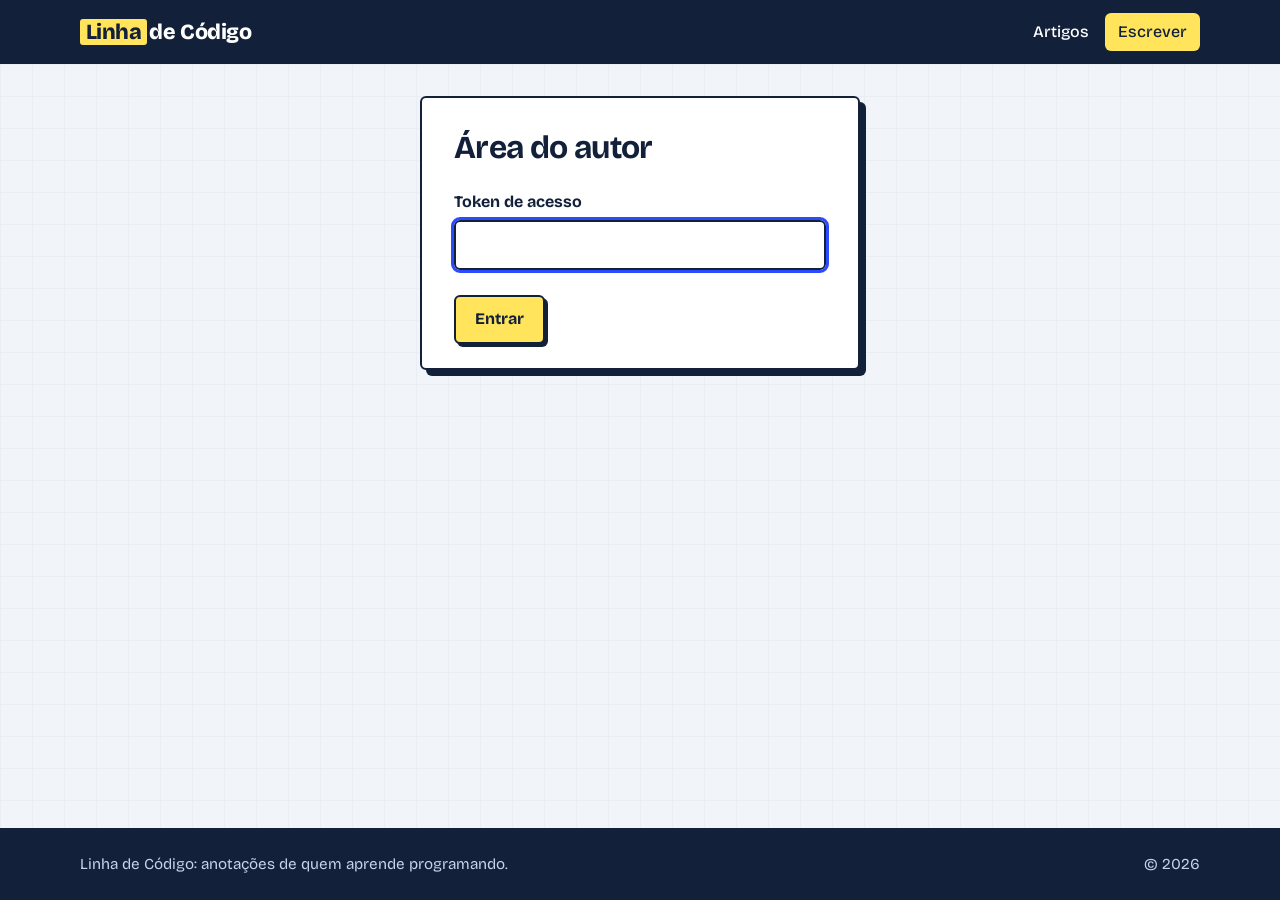
<file: src/main/resources/static/admin.html>
<!DOCTYPE html>
<html lang="pt-BR">
<head>
  <meta charset="UTF-8">
  <meta name="viewport" content="width=device-width, initial-scale=1">
  <title>Escrever | Linha de Código</title>
  <meta name="robots" content="noindex">
  <link rel="preconnect" href="https://fonts.googleapis.com">
  <link rel="preconnect" href="https://fonts.gstatic.com" crossorigin>
  <link href="https://fonts.googleapis.com/css2?family=Bricolage+Grotesque:opsz,wght@12..96,400;12..96,500;12..96,700;12..96,800&family=Source+Serif+4:ital,wght@0,400;0,600;1,400&display=swap" rel="stylesheet">
  <link rel="stylesheet" href="css/style.css">
</head>
<body>
  <main class="wrap" id="root"></main>
  <script src="js/common.js"></script>
  <script src="js/admin.js"></script>
</body>
</html>
</file>
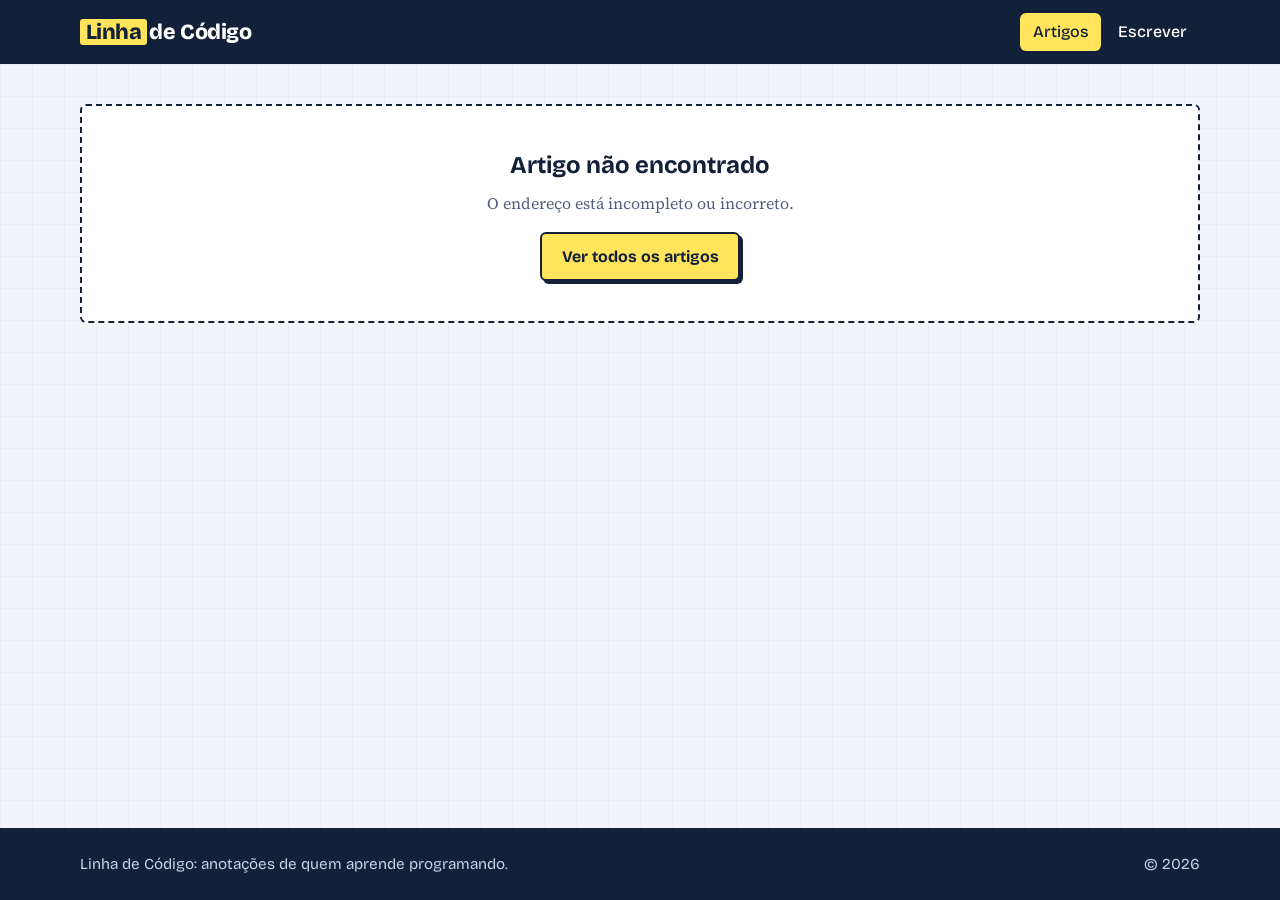
<file: src/main/resources/static/post.html>
<!DOCTYPE html>
<html lang="pt-BR">
<head>
  <meta charset="UTF-8">
  <meta name="viewport" content="width=device-width, initial-scale=1">
  <title>Artigo | Linha de Código</title>
  <link rel="preconnect" href="https://fonts.googleapis.com">
  <link rel="preconnect" href="https://fonts.gstatic.com" crossorigin>
  <link href="https://fonts.googleapis.com/css2?family=Bricolage+Grotesque:opsz,wght@12..96,400;12..96,500;12..96,700;12..96,800&family=Source+Serif+4:ital,wght@0,400;0,600;1,400&display=swap" rel="stylesheet">
  <link rel="stylesheet" href="css/style.css">
</head>
<body>
  <main class="wrap" id="root"><div class="skeleton" style="margin-top:2.5rem;height:420px"></div></main>
  <script src="js/common.js"></script>
  <script src="js/post.js"></script>
</body>
</html>
</file>
<file: src/main/resources/static/css/style.css>
:root{
  --paper:#F1F4F8; --sheet:#FFFFFF; --ink:#12203A; --muted:#51607A; --line:#C9D3E3;
  --blue:#2C4BFF; --marker:#FFE45C; --mint:#CFF2E4; --sky:#D5E2FF; --rose:#FFD9D6;
  --danger:#B3261E; --radius:6px;
  --display:"Bricolage Grotesque","Segoe UI",system-ui,sans-serif;
  --serif:"Source Serif 4",Georgia,"Times New Roman",serif;
}
*{box-sizing:border-box}
html{scroll-behavior:smooth}
body{margin:0;background:var(--paper);color:var(--ink);font:1rem/1.6 var(--display);
  background-image:linear-gradient(var(--line) 1px,transparent 1px),linear-gradient(90deg,var(--line) 1px,transparent 1px);
  background-size:32px 32px;background-attachment:fixed;min-height:100vh;display:flex;flex-direction:column}
body::before{content:"";position:fixed;inset:0;background:var(--paper);opacity:.82;z-index:-1}
main{flex:1}
a{color:inherit}
:focus-visible{outline:3px solid var(--blue);outline-offset:2px}
.wrap{width:min(1120px,100% - 2.5rem);margin-inline:auto}

/* cabeçalho */
.site-header{background:var(--ink);color:#fff;position:sticky;top:0;z-index:10}
.site-header .wrap{display:flex;align-items:center;justify-content:space-between;gap:1rem;min-height:64px;flex-wrap:wrap}
.brand{font-weight:800;font-size:1.35rem;text-decoration:none;letter-spacing:-.02em}
.brand span{background:var(--marker);color:var(--ink);padding:0 .35rem;border-radius:3px;margin-right:.15rem}
.nav{display:flex;gap:.25rem}
.nav a{text-decoration:none;padding:.4rem .8rem;border-radius:var(--radius);font-weight:500}
.nav a:hover{background:rgba(255,255,255,.12)}
.nav a[aria-current="page"]{background:var(--marker);color:var(--ink)}

/* hero */
.hero{padding:3.5rem 0 2rem}
.hero h1{font-size:clamp(2.2rem,6vw,4rem);line-height:1.02;letter-spacing:-.035em;margin:0 0 1rem;max-width:16ch;font-weight:800}
.hero h1 mark{background:var(--marker);color:inherit;padding:0 .2em;box-decoration-break:clone;-webkit-box-decoration-break:clone}
.hero p{font:1.15rem/1.6 var(--serif);color:var(--muted);max-width:52ch;margin:0 0 1.75rem}
.search{display:flex;max-width:560px;border:2px solid var(--ink);border-radius:var(--radius);background:var(--sheet);box-shadow:5px 5px 0 var(--ink)}
.search input{flex:1;border:0;padding:.85rem 1rem;font:inherit;background:transparent;min-width:0;border-radius:var(--radius)}
.search input:focus{outline:none}
.search:focus-within{box-shadow:5px 5px 0 var(--blue);border-color:var(--blue)}
.search button{border:0;border-left:2px solid var(--ink);background:var(--marker);font:inherit;font-weight:700;padding:0 1.2rem;cursor:pointer;border-radius:0 4px 4px 0}
.search button:hover{background:#ffd800}

/* filtros */
.filters{display:flex;flex-wrap:wrap;gap:.5rem;margin:2rem 0 1.5rem;align-items:center}
.chip{border:2px solid var(--ink);background:var(--sheet);border-radius:999px;padding:.25rem .9rem;font:inherit;font-weight:500;cursor:pointer}
.chip:hover{background:var(--sky)}
.chip[aria-pressed="true"]{background:var(--ink);color:#fff}
.result-info{margin-left:auto;color:var(--muted);font-size:.95rem}

/* cards */
.grid{display:grid;grid-template-columns:repeat(auto-fill,minmax(290px,1fr));gap:1.75rem;padding-bottom:1rem}
.card{background:var(--sheet);border:2px solid var(--ink);border-radius:var(--radius);box-shadow:6px 6px 0 var(--ink);display:flex;flex-direction:column;overflow:hidden;transition:transform .15s,box-shadow .15s}
.card:hover{transform:translate(-2px,-2px);box-shadow:8px 8px 0 var(--blue)}
.card a.card-link{text-decoration:none;display:flex;flex-direction:column;height:100%}
.cover{aspect-ratio:16/8;border-bottom:2px solid var(--ink);background:var(--sky);display:flex;align-items:flex-end;padding:.75rem 1rem;font-weight:800;font-size:1.6rem;letter-spacing:-.02em;overflow:hidden}
.cover img{width:100%;height:100%;object-fit:cover;display:block;margin:-.75rem -1rem;max-width:none;width:calc(100% + 2rem);height:calc(100% + 1.5rem)}
.tint-0{background:var(--marker)}.tint-1{background:var(--sky)}.tint-2{background:var(--mint)}.tint-3{background:var(--rose)}
.card-body{padding:1.1rem 1.25rem 1.3rem;display:flex;flex-direction:column;gap:.5rem;flex:1}
.card h2{font-size:1.3rem;line-height:1.2;margin:0;letter-spacing:-.015em}
.card:hover h2{text-decoration:underline;text-decoration-thickness:3px;text-decoration-color:var(--marker);text-underline-offset:3px}
.card p{font:1rem/1.55 var(--serif);color:var(--muted);margin:0;flex:1}
.meta{font-size:.9rem;color:var(--muted)}
.card.featured{grid-column:1/-1}
@media(min-width:760px){.card.featured a.card-link{flex-direction:row}.card.featured .cover{aspect-ratio:auto;width:44%;border-bottom:0;border-right:2px solid var(--ink);font-size:2.4rem}.card.featured h2{font-size:2rem}.card.featured .card-body{justify-content:center;padding:2rem}}

/* paginação e estados */
.pager{display:flex;justify-content:center;align-items:center;gap:1rem;margin:2.5rem 0 3rem}
.btn{border:2px solid var(--ink);background:var(--sheet);color:var(--ink);font:inherit;font-weight:700;padding:.6rem 1.2rem;border-radius:var(--radius);cursor:pointer;text-decoration:none;display:inline-block;box-shadow:3px 3px 0 var(--ink)}
.btn:hover:not(:disabled){background:var(--sky)}
.btn:disabled{opacity:.45;cursor:not-allowed;box-shadow:none}
.btn.primary{background:var(--marker)}
.btn.primary:hover:not(:disabled){background:#ffd800}
.btn.danger{color:var(--danger);border-color:var(--danger);box-shadow:3px 3px 0 var(--danger)}
.btn.small{padding:.3rem .8rem;font-size:.9rem;box-shadow:2px 2px 0 var(--ink)}
.state{background:var(--sheet);border:2px dashed var(--ink);border-radius:var(--radius);padding:2.5rem 1.5rem;text-align:center;margin:1rem 0 3rem}
.state h2{margin:0 0 .4rem}
.state p{font-family:var(--serif);color:var(--muted);margin:0 0 1rem}
.skeleton{height:300px;border:2px solid var(--line);border-radius:var(--radius);background:linear-gradient(90deg,#e8edf5 25%,#f6f8fb 50%,#e8edf5 75%);background-size:200% 100%;animation:sh 1.2s infinite}
@keyframes sh{to{background-position:-200% 0}}

/* artigo */
.article{background:var(--sheet);border:2px solid var(--ink);border-radius:var(--radius);box-shadow:8px 8px 0 var(--ink);margin:2.5rem 0 3rem;overflow:hidden}
.article .cover{aspect-ratio:21/8;font-size:2.2rem}
.article-head{padding:2rem clamp(1.25rem,5vw,3.5rem) 0}
.article-head h1{font-size:clamp(1.9rem,5vw,3rem);line-height:1.08;letter-spacing:-.03em;margin:.5rem 0 .75rem}
.article-head .lead{font:1.25rem/1.55 var(--serif);color:var(--muted);margin:0 0 1rem}
.tag{display:inline-block;background:var(--marker);font-weight:700;font-size:.9rem;padding:.1rem .6rem;border-radius:3px}
.prose{padding:1rem clamp(1.25rem,5vw,3.5rem) 3rem;font:1.15rem/1.8 var(--serif);max-width:72ch}
.prose h2,.prose h3{font-family:var(--display);letter-spacing:-.02em;line-height:1.2;margin:2.2rem 0 .6rem}
.prose h2{font-size:1.7rem}.prose h3{font-size:1.3rem}
.prose p{margin:0 0 1.1rem}
.prose ul{padding-left:1.3rem;margin:0 0 1.2rem}
.prose pre{background:var(--ink);color:#EAF0FF;padding:1rem 1.2rem;border-radius:var(--radius);overflow-x:auto;font-size:.95rem;line-height:1.55}
.back{display:inline-block;margin-top:1.75rem;font-weight:600}

/* admin */
.panel{background:var(--sheet);border:2px solid var(--ink);border-radius:var(--radius);box-shadow:6px 6px 0 var(--ink);padding:1.5rem clamp(1rem,3vw,2rem);margin:2rem 0}
.panel h1,.panel h2{margin:0 0 1rem;letter-spacing:-.02em}
.form-grid{display:grid;grid-template-columns:1fr 1fr;gap:1rem 1.25rem}
.field{display:flex;flex-direction:column;gap:.3rem}
.field.full{grid-column:1/-1}
.field label{font-weight:700}
.field input,.field textarea{font:inherit;border:2px solid var(--ink);border-radius:var(--radius);padding:.65rem .8rem;background:#fff;width:100%}
.field textarea{font-family:var(--serif);font-size:1.05rem;min-height:300px;resize:vertical}
.field input:focus,.field textarea:focus{outline:3px solid var(--blue);outline-offset:0}
.field.invalid input,.field.invalid textarea{border-color:var(--danger);background:#FFF6F5}
.field .hint{font-size:.88rem;color:var(--muted);display:flex;justify-content:space-between;gap:1rem}
.field .error{color:var(--danger);font-weight:600;font-size:.92rem;min-height:0}
.actions{display:flex;gap:.75rem;flex-wrap:wrap;margin-top:1.25rem}
.gate{max-width:440px;margin-inline:auto}
.admin-list{list-style:none;margin:0;padding:0;display:grid;gap:.75rem}
.admin-list li{display:flex;gap:1rem;align-items:center;justify-content:space-between;border:2px solid var(--line);border-radius:var(--radius);padding:.7rem 1rem;flex-wrap:wrap}
.admin-list .t{font-weight:700}
.admin-list .row-actions{display:flex;gap:.5rem}
.toasts{position:fixed;right:1rem;bottom:1rem;display:grid;gap:.5rem;z-index:50;max-width:calc(100% - 2rem)}
.toast{background:var(--ink);color:#fff;padding:.75rem 1.1rem;border-radius:var(--radius);border-left:6px solid var(--marker);box-shadow:4px 4px 0 rgba(18,32,58,.3)}
.toast.error{border-left-color:#ff6b61}

/* rodapé */
.site-footer{background:var(--ink);color:#c7d2ea;padding:1.5rem 0;margin-top:2rem;font-size:.95rem}
.site-footer .wrap{display:flex;justify-content:space-between;gap:1rem;flex-wrap:wrap}

@media(max-width:640px){.form-grid{grid-template-columns:1fr}.hero{padding-top:2rem}.result-info{margin-left:0;width:100%}}
@media(prefers-reduced-motion:reduce){*{transition:none!important;animation:none!important;scroll-behavior:auto!important}}
</file>
